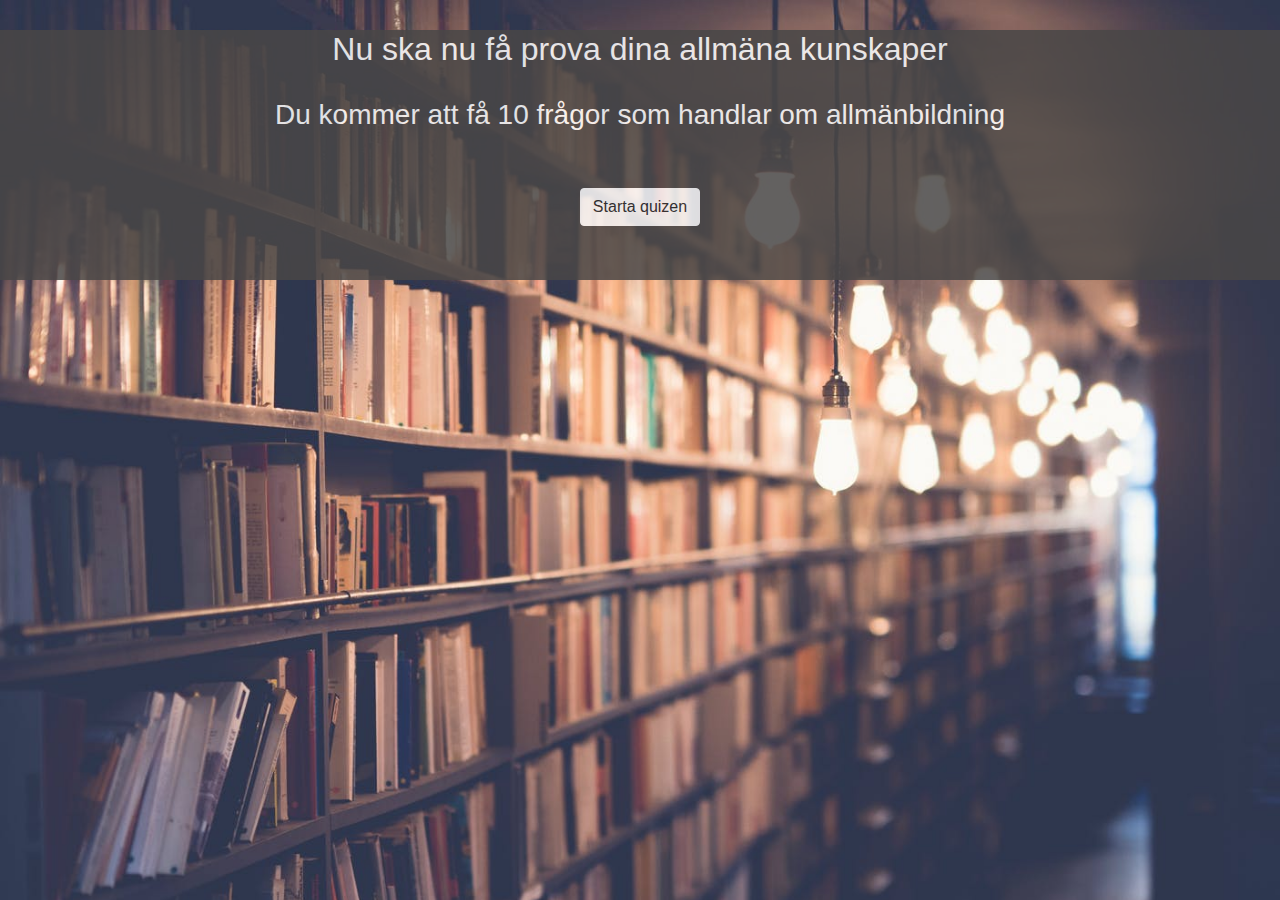
<file: Quiz/index.html>
<!-- Mohamad Obaid TE 18 -->
<!doctype html>
<html lang="en">

<head>
    <!-- Required meta tags -->
    <meta charset="utf-8">
    <meta name="viewport" content="width=device-width, initial-scale=1, shrink-to-fit=no">

    <!-- Bootstrap CSS -->
    <link rel="stylesheet" href="https://stackpath.bootstrapcdn.com/bootstrap/4.4.1/css/bootstrap.min.css"
        integrity="sha384-Vkoo8x4CGsO3+Hhxv8T/Q5PaXtkKtu6ug5TOeNV6gBiFeWPGFN9MuhOf23Q9Ifjh" crossorigin="anonymous">
    <link rel="stylesheet" href="style.css">
    <title>Hem</title>
</head>

<body style="overflow-y: hidden;">
    <div class="box">
        <div class="container">
            <p class="h2"> Nu ska nu få prova dina allmäna kunskaper</p>
            <p class="h3"> Du kommer att få 10 frågor som handlar om allmänbildning</p> <br> <br>
            <center> <a href="quiz.html" type="button" class="btn btn-light">Starta quizen</a> </center>
        </div>
    </div>


    <!-- Optional JavaScript -->
    <!-- jQuery first, then Popper.js, then Bootstrap JS -->
    <script src="https://code.jquery.com/jquery-3.4.1.slim.min.js"
        integrity="sha384-J6qa4849blE2+poT4WnyKhv5vZF5SrPo0iEjwBvKU7imGFAV0wwj1yYfoRSJoZ+n"
        crossorigin="anonymous"></script>
    <script src="https://cdn.jsdelivr.net/npm/popper.js@1.16.0/dist/umd/popper.min.js"
        integrity="sha384-Q6E9RHvbIyZFJoft+2mJbHaEWldlvI9IOYy5n3zV9zzTtmI3UksdQRVvoxMfooAo"
        crossorigin="anonymous"></script>
    <script src="https://stackpath.bootstrapcdn.com/bootstrap/4.4.1/js/bootstrap.min.js"
        integrity="sha384-wfSDF2E50Y2D1uUdj0O3uMBJnjuUD4Ih7YwaYd1iqfktj0Uod8GCExl3Og8ifwB6"
        crossorigin="anonymous"></script>
</body>

</html>
</file>
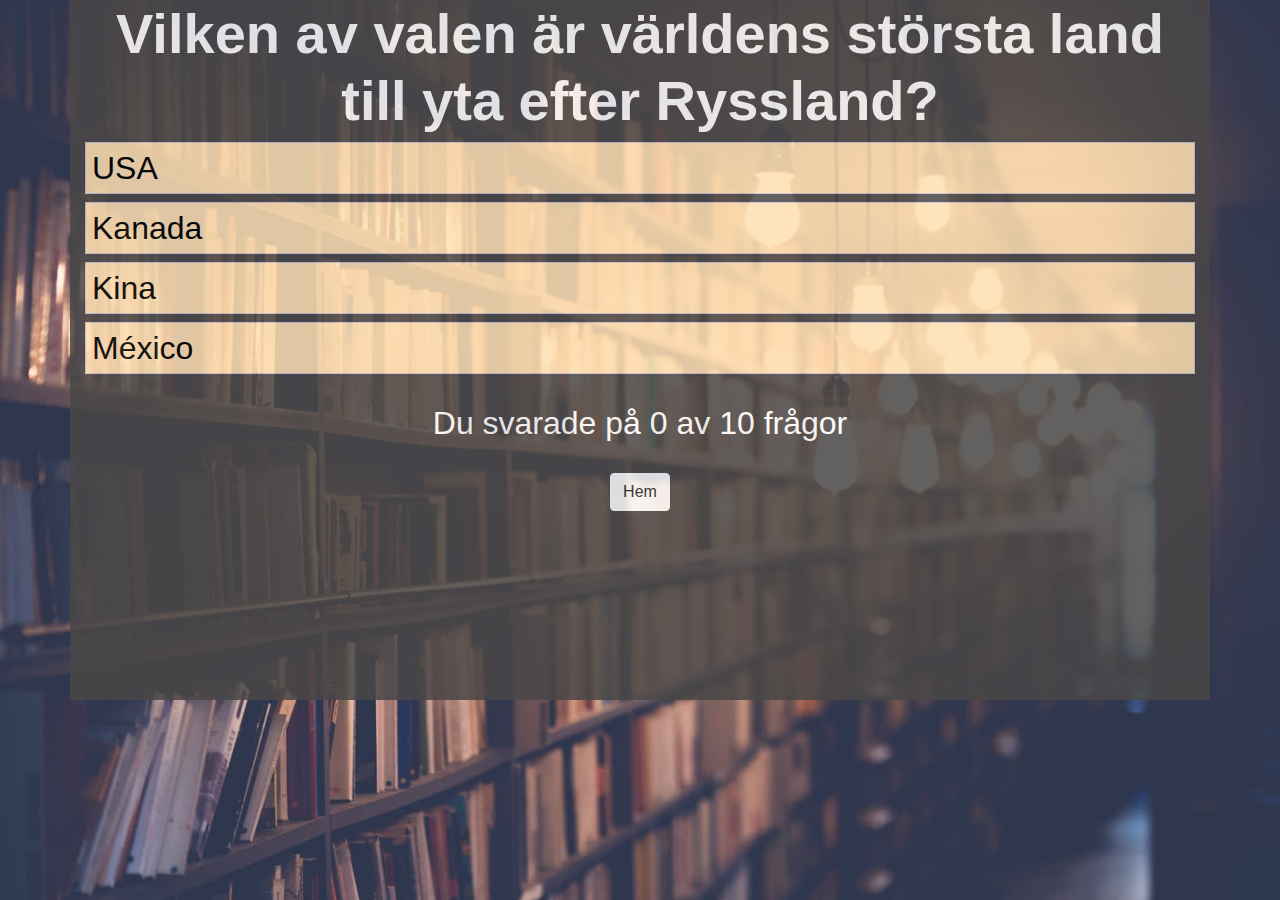
<file: Quiz/quiz.html>
<!--Mohamad Obaid TE18 -->
<!doctype html>
<html lang="sv">

<head>
    <!-- Required meta tags -->
    <meta charset="utf-8">
    <meta name="viewport" content="width=device-width, initial-scale=1, shrink-to-fit=no">

    <!-- Bootstrap CSS -->
    <link rel="stylesheet" href="https://stackpath.bootstrapcdn.com/bootstrap/4.4.1/css/bootstrap.min.css"
        integrity="sha384-Vkoo8x4CGsO3+Hhxv8T/Q5PaXtkKtu6ug5TOeNV6gBiFeWPGFN9MuhOf23Q9Ifjh" crossorigin="anonymous">
    <link rel="stylesheet" href="style.css">
    <title>Quiz</title>
</head>

<body style="overflow-y: hidden;">
    <div class="container box2">
        <div id="game" class="game-container">
            <h2 id="fråga" class="display-4"> Vad är det korrekta svaret på den här frågan?</h2>

            <button class="val-text" id="svar1" data-number="0" value="">val 1</button>


            <button class="val-text" id="svar2" data-number="1" value="">val 2</button>


            <button class="val-text" id="svar3" data-number="2" value="">val 3</button>


            <button class="val-text" id="svar4" data-number="3" value="">val 4</button>

        </div>

        <p class="h2" id="show"> Du svarade på <span id="svar">0</span> av 10 frågor</p>
        <p class="h2" id="resultat"></p>

        <center> <a href="index.html" type="button" class="btn btn-light">Hem</a> </center>
    </div>
    <!-- Optional JavaScript -->
    <!-- jQuery first, then Popper.js, then Bootstrap JS -->
    <script src="javascript.js"></script>
    <script src="https://code.jquery.com/jquery-3.4.1.slim.min.js"
        integrity="sha384-J6qa4849blE2+poT4WnyKhv5vZF5SrPo0iEjwBvKU7imGFAV0wwj1yYfoRSJoZ+n"
        crossorigin="anonymous"></script>
    <script src="https://cdn.jsdelivr.net/npm/popper.js@1.16.0/dist/umd/popper.min.js"
        integrity="sha384-Q6E9RHvbIyZFJoft+2mJbHaEWldlvI9IOYy5n3zV9zzTtmI3UksdQRVvoxMfooAo"
        crossorigin="anonymous"></script>
    <script src="https://stackpath.bootstrapcdn.com/bootstrap/4.4.1/js/bootstrap.min.js"
        integrity="sha384-wfSDF2E50Y2D1uUdj0O3uMBJnjuUD4Ih7YwaYd1iqfktj0Uod8GCExl3Og8ifwB6"
        crossorigin="anonymous"></script>
</body>

</html>
</file>
<file: Quiz/style.css>
body{
    width:100%;
    height: 100%;
    margin: 0;
}
/* hem background */
body{
    background-image: url("../Quiz/img/bg.jpeg");
    background-attachment: fixed;
    background-size: cover;
    background-repeat: no-repeat;
}
.display-4{
    color:#fff;
    font-weight: bold;
    text-align:center;
}

.h2, .h3{
    color:#fff;
    text-align:center;
    margin-top:30px;
}

/* knapp style */

.val-text{
    display: flex;
    margin-bottom: 0.5rem;
    width:100%;
    font-size: 2rem;
    border: 0.1rem solid #c2c2d6;
    background-color: #ffe0b3;
    text-align: center;
}

.val-text:hover{
    cursor: pointer;
    box-shadow: 0 0.4rem 1.4rem rgb(65, 62, 62);
    transform: translateY(-0.1rem);
    transition: transform 150ms;
}

/* box */
.box{
    height: 250px;
    width: 100%;
    background-color: rgb(73, 71, 71);
    opacity: 0.85;
}

.box2{
    height: 700px;
    width: 100%;
    background-color: rgb(73, 71, 71);
    opacity: 0.85;
}
</file>
